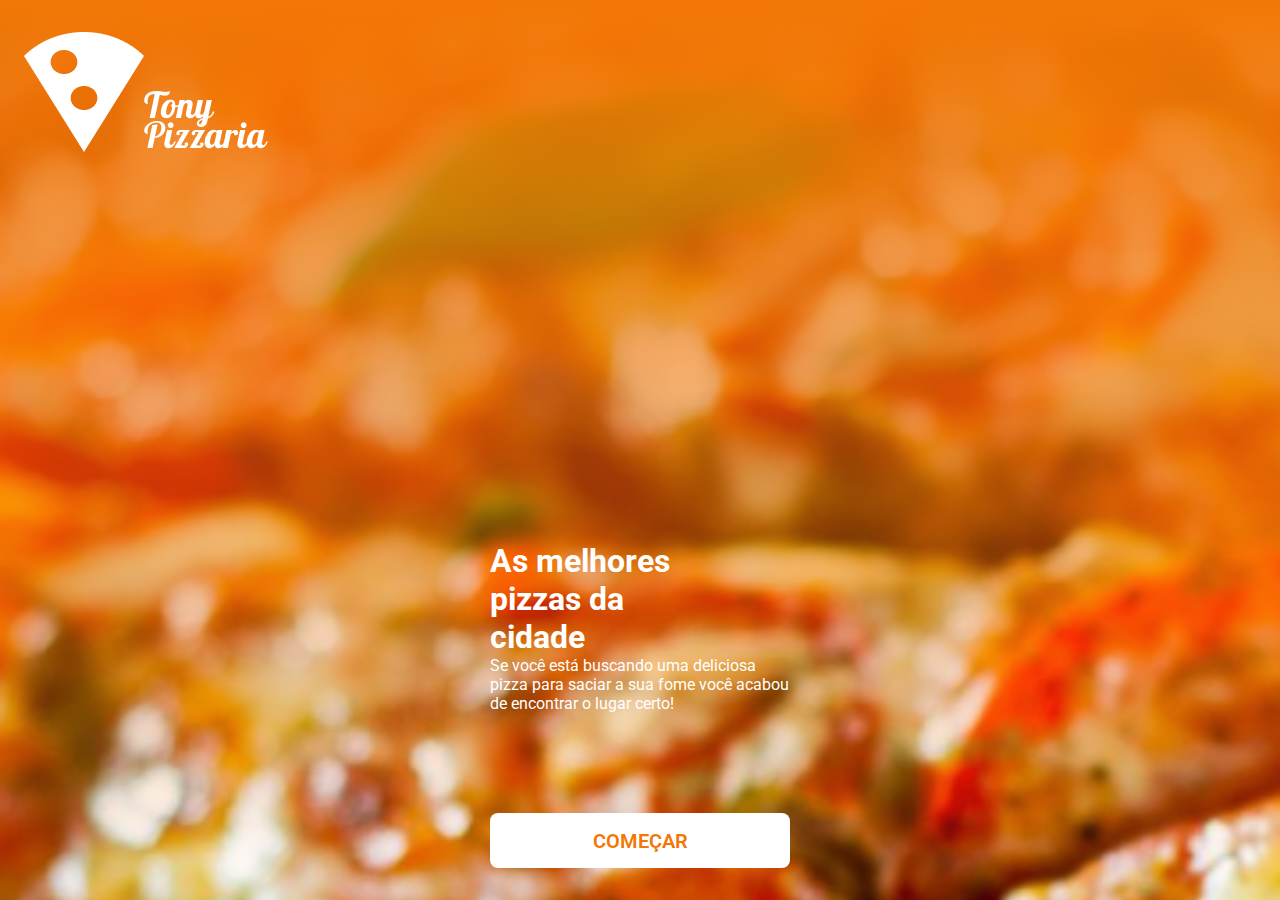
<file: index.html>
<!DOCTYPE html>
<html lang="pt-br">
<head>
    <meta charset="UTF-8">
    <meta name="viewport" content="width=device-width, initial-scale=1.0">
    <link rel="stylesheet" href="./css/reset.css">
    <link rel="stylesheet" href="./css/root.css">
    <link rel="stylesheet" href="./css/style.css">
    <link rel="stylesheet" href="./css/botao.css">
    <link rel="preconnect" href="https://fonts.googleapis.com">
    <link rel="preconnect" href="https://fonts.gstatic.com" crossorigin>
    <link href="https://fonts.googleapis.com/css2?family=Roboto:wght@100;300;400;700;900&display=swap" rel="stylesheet">
    <title>Tony Pizzaria</title>
</head>
<body>
    <header>
        <img src="./img/logo.webp" alt="logo">
    </header>
    <main>
        <div class="conteudo-container">
            <h1>As melhores pizzas da cidade</h1>
            <p>Se você está buscando uma deliciosa pizza para saciar a sua fome você acabou de encontrar o lugar certo!</p>
        </div>
        <a href="./pages/login.html" class="botao botao-branco ">COMEÇAR</a>
    </main>
</body>
</html>
</file>
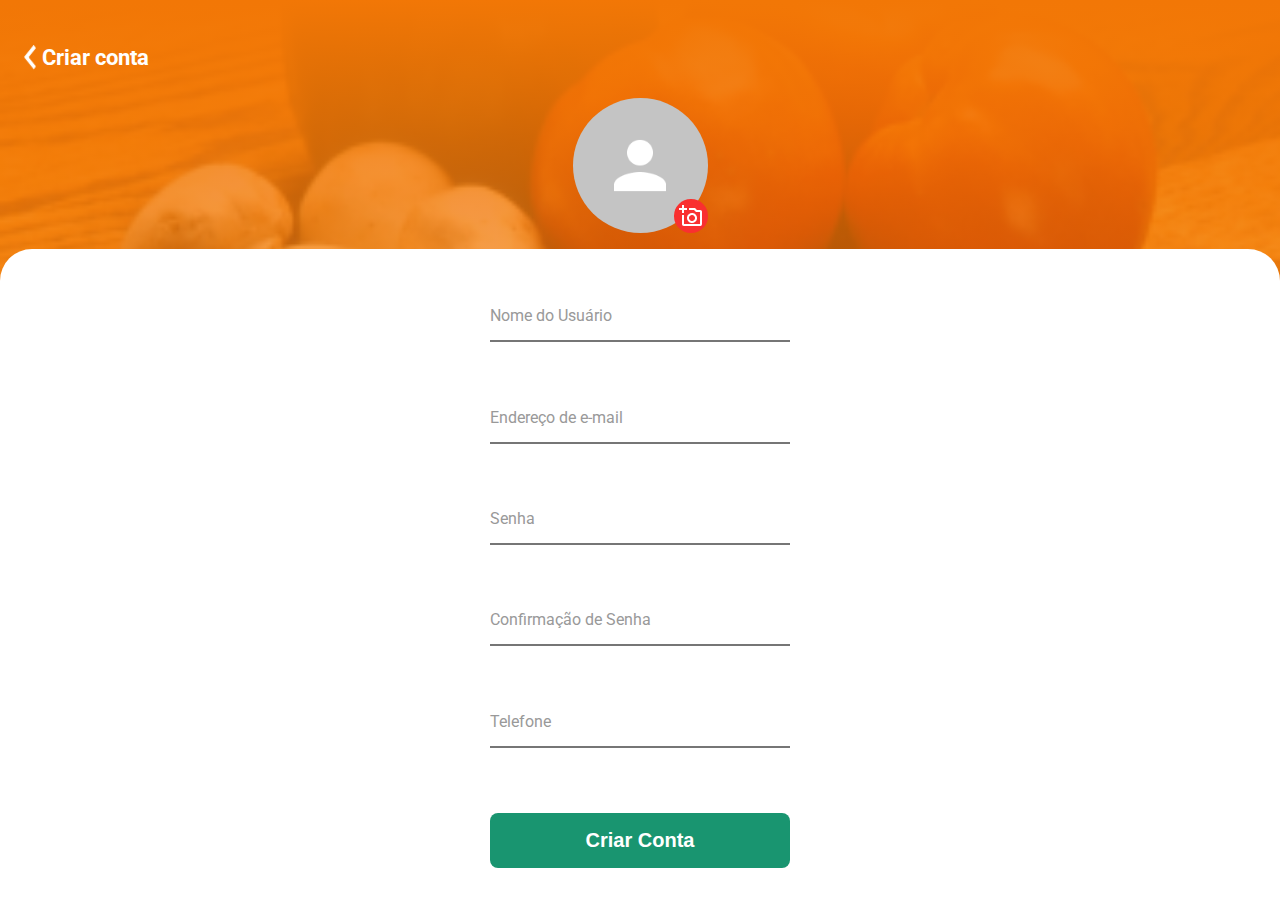
<file: pages/cadastro.html>
<!DOCTYPE html>
<html lang="pt-br">
<head>
    <meta charset="UTF-8">
    <meta name="viewport" content="width=device-width, initial-scale=1.0">
    <link rel="stylesheet" href="../css/cadastro.css">
    <link rel="stylesheet" href="../css/reset.css">
    <link rel="stylesheet" href="../css/root.css">
    <link rel="stylesheet" href="../css/botao.css">
    <link rel="preconnect" href="https://fonts.googleapis.com">
    <link rel="preconnect" href="https://fonts.gstatic.com" crossorigin>
    <link href="https://fonts.googleapis.com/css2?family=Roboto:wght@100;300;400;700;900&display=swap" rel="stylesheet">
    <title>Tony Pizzaria Cadastro</title>
</head>
<body>
    <header>
        <div class="voltar" id="voltar">
            <a href="../pages/login.html" >
                <img src="../img/voltar.webp" alt="voltar">
                <h1>Criar conta</h1>
            </a>  
        </div>
    </header>
    <main>
        <form>
            <!-- / ******************** FOTO DE PERFIL DO USUÁRIO ********************/ -->
            <div id="perfil">
                <img src="../img/person.webp" alt="person">
                <label for="foto-perfil" id="botao-foto"> <img src="../img/add-photo.webp" alt="add-photo"> </label>
                <input id="foto-perfil" type="file">
            </div>

            <!-- /******************** CADASTRO ********************/ -->
            <div>
                <label for="name">Nome do Usuário</label>
                <input type="text" id="nome">
            </div>
            <div>
                <label for="email">Endereço de e-mail</label>
                <input type="email" id="email">
            </div>
            <div>
                <label for="senha">Senha</label>
                <input type="password" id="senha">
            </div>
            <div>
                <label for="senha">Confirmação de Senha</label>
                <input type="password" id="confirmacao-senha">
            </div>
            <div>
                <label for="telefone">Telefone</label>
                <input type="tel" id="telefone">
            </div>

            <!-- /******************** BOTAO CRIAR CONTA ********************/ -->
            <button class="botao botao-verde" id="botao-criar-conta">Criar Conta</button>
        </form>  
    </main>
</body>
</html>
</file>
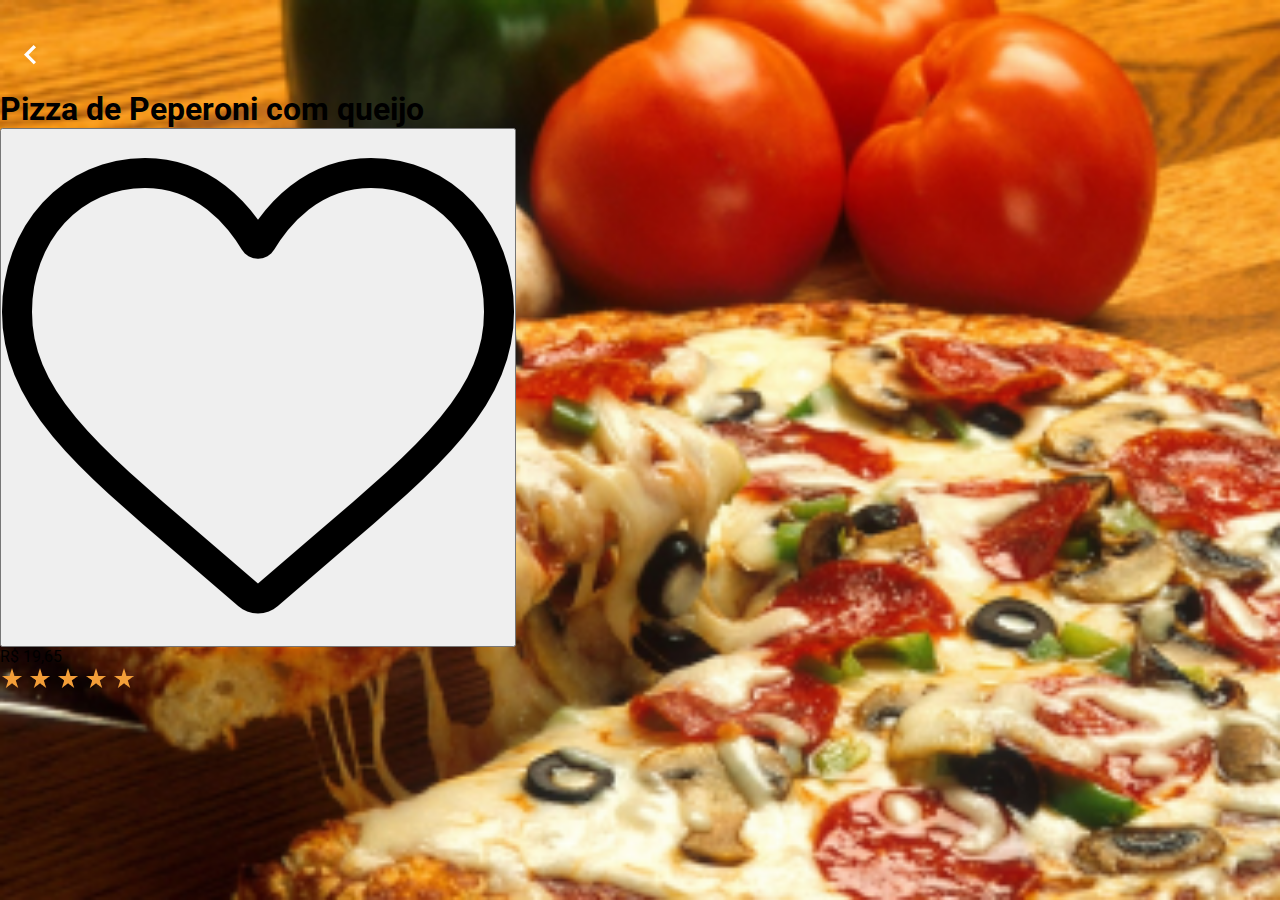
<file: pages/detalhe.html>
<!DOCTYPE html>
<html lang="pt-br">
<head>
    <meta charset="UTF-8">
    <meta name="viewport" content="width=device-width, initial-scale=1.0">
    <link rel="stylesheet" href="../css/detalhe.css">
    <link rel="stylesheet" href="../css/reset.css">
    <link rel="stylesheet" href="../css/root.css">
    <link rel="stylesheet" href="../css/botao.css">
    <link rel="preconnect" href="https://fonts.googleapis.com">
    <link rel="preconnect" href="https://fonts.gstatic.com" crossorigin>
    <link href="https://fonts.googleapis.com/css2?family=Roboto:wght@100;300;400;700;900&display=swap" rel="stylesheet">
    <title>Tonny Pizzaria</title>
</head>
<body>
    <header>  
        <div class="voltar">
            <a href="../pages/detalhe.html">
                <img src="../img/voltar.webp" alt="voltar">
            </a>
        </div>
    </header>
    <main>
        <section class="detalhe-pizza">
            <div class="informacoes">
                <h1 class="nome">Pizza de Peperoni com queijo</h1>
                <button id="dar-like">
                    <img src="../img/detalhe/darLike.webp" alt="dar-like">
                </button>
            </div>
            <div class="preco" id="preco">R$ 19,65</div>
            <p class="descricao-pizza" id="descricao">
            </p>
            <div class="avaliacao" id="avaliacao">
                <img src="../img/detalhe/estrela.webp" alt="estrela">
                <img src="../img/detalhe/estrela.webp" alt="estrela">
                <img src="../img/detalhe/estrela.webp" alt="estrela">
                <img src="../img/detalhe/estrela.webp" alt="estrela">
                <img src="../img/detalhe/estrela.webp" alt="estrela">
            </div>
        </section>
    </main>
</body>
</html>
</file>
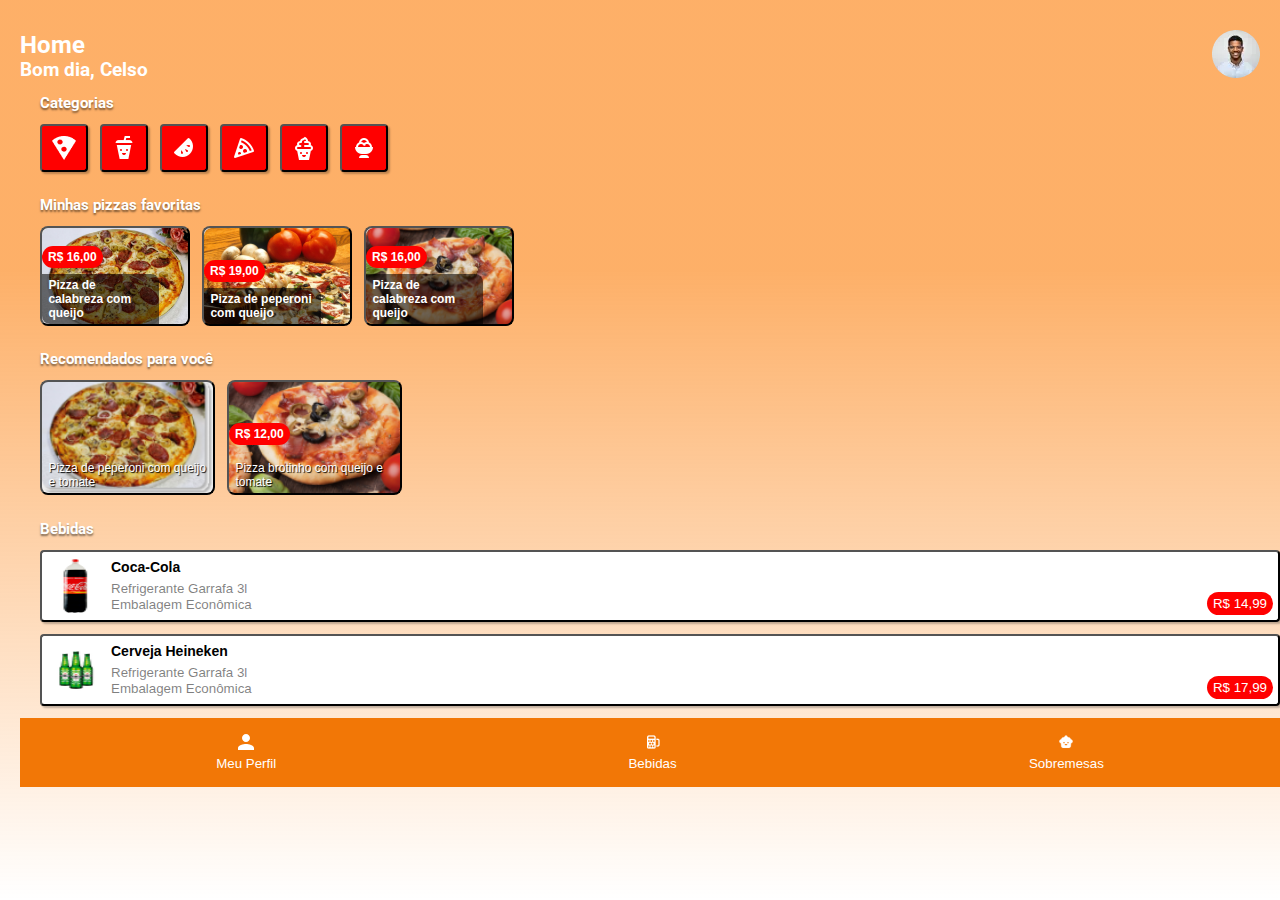
<file: pages/home.html>
<!DOCTYPE html>
<html lang="pt-br">
<head>
    <meta charset="UTF-8">
    <meta name="viewport" content="width=device-width, initial-scale=1.0">
    <link rel="stylesheet" href="../css/home.css">
    <link rel="stylesheet" href="../css/reset.css">
    <link rel="stylesheet" href="../css/root.css">
    <link rel="stylesheet" href="../css/botao.css">
    <link rel="preconnect" href="https://fonts.googleapis.com">
    <link rel="preconnect" href="https://fonts.gstatic.com" crossorigin>
    <link href="https://fonts.googleapis.com/css2?family=Roboto:wght@100;300;400;700;900&display=swap" rel="stylesheet">
    <title>Tony Pizzaria Home</title>
</head>
<body>
    <header>
        <div class="cabecalho">
            <h2>Home</h2>
            <h3>Bom dia, Celso</h3>
        </div>
        <a href="../pages/perfil.html"><img src="../img/home/foto-home.webp" alt="foto-home"></a>
       </header>
    <main>
        <section class="categorias">
            <h3>Categorias</h3>
            <ul class="foods">
                <li>
                    <button class="categoria">
                        <img src="../img/home/logo-pizza.webp" alt="logo-pizza">
                    </button>
                </li>
                <li>
                    <button class="categoria">
                        <img src="../img/home/logo-bebida.webp" alt="logo-bebida">
                    </button>
                </li>
                <li>
                    <button class="categoria">
                        <img src="../img/home/logo-melancia.webp" alt="logo-fruta">
                    </button>
                </li>
                <li>
                    <button class="categoria">
                        <img src="../img/home/logo-pedaco-pizza.webp" alt="logo-pedaco-pizza">
                    </button>
                </li>
                <li>
                    <button class="categoria">
                        <img src="../img/home/logo-sobremesa.webp" alt="logo-sobremesa">
                    </button>
                </li>
                <li>
                    <button class="categoria">
                        <img src="../img/home/logo-sorvete.webp" alt="logo-sorvete">
                    </button>
                </li>
               
            </ul>
        </section>

        <section class="pizzas">
            <h3>Minhas pizzas favoritas</h3>
            <div class="pizzas-fav">
                <button class="pizza" id="pizza1">
                    <a href="">
                        <span class="preco">R$ 16,00</span>
                        <p class="nome">Pizza de calabreza com queijo</p>
                    </a>
                </button>
                <button class="pizza" id="pizza2">
                    <a href="">
                        <span class="preco">R$ 19,00</span>
                        <p class="nome">Pizza de peperoni com queijo</p>
                    </a>
                </button>
                <button class="pizza" id="pizza3">
                    <a href="">
                        <span class="preco">R$ 16,00</span>
                        <p class="nome">Pizza de calabreza com queijo</p>
                    </a>
                </button>    
            </div>
        </section>
        <section class="recomendacao">
            <h3>Recomendados para você</h3>
            <div class="pizzas-recomend">
                <button class="pizza" id="pizza4">
                    <a href="./pizza-info.html">
                        <p class="nome">Pizza de peperoni com queijo e tomate</p>
                    </a>
                </button>
                <button class="pizza" id="pizza5">
                    <a href="">
                        <span class="preco">R$ 12,00</span>
                        <p class="nome">Pizza brotinho com queijo e tomate</p>
                    </a>
                </button> 
            </div>
        </section>
        
        <section class="drinks">
            <h3>Bebidas</h3>
            <div class="container-drinks">
                <button class="bebida">
                    <a href="">
                        <div class="bebidas">
                            <img src="../img/home/coca.webp" id="coca">
                            <div class="bebidas-info">
                                <span class="nome-bebidas">Coca-Cola</span>
                                <ul class="desc-bebidas">
                                    <li>Refrigerante Garrafa 3l</li>
                                    <li>Embalagem Econômica</li>
                                </ul>
                            </div>
                        </div>
                        <span class="preco">R$ 14,99</span>
                    </a>
                </button>
                <button class="bebida">
                    <a href="">
                        <div class="bebidas">
                            <img src="../img/home/heineken.webp" id="coca">
                            <div class="bebidas-info">
                                <span class="nome-bebidas">Cerveja Heineken</span>
                                <ul class="desc-bebidas">
                                    <li>Refrigerante Garrafa 3l</li>
                                    <li>Embalagem Econômica</li>
                                </ul>
                            </div>
                        </div>
                        <span class="preco">R$ 17,99</span>
                    </a>
                </button>
        </section>
    </main>

    <footer>
        <button class="profile">
            <a href="">
                <img src="../img/home/Vector.svg">
                <span>Meu Perfil</span>
            </a>
        </button>
        <button class="drinks">
            <a href="">
                <img src="../img/home/logo-cerveja.webp" alt="">
                <span>Bebidas</span>
            </a>
        </button>
        <button class="desert">
            <a href="">
                <img src="../img/home/Kawaii Cupcake.svg" alt="">
                <span>Sobremesas</span>
            </a>
        </button>
    </footer>
</body>

<!-- <body>
   <header>
    <div class="cabecalho">
        <h2>Home</h2>
        <h3>Bom dia, Celso</h3>
    </div>
    <a href="../pages/perfil.html"><img src="../img/home/foto-home.webp" alt="foto-home"></a>
   </header>

   <main>
        <div class="barraPesquisa">
            <input type="text" id="pesquisa" placeholder="Buscar algo para matar a minha fome">
        </div> 
        <div class="menuCategorias">

            <h4>Categorias</h4>

            <div class="card-categorias">
                <button class="categorias">
                    <img src="../img/home/logo-pizza.webp" alt="logo-pizza">
                </button>
                <button class="categorias">
                    <img src="../img/home/logo-bebida.webp" alt="logo-beebida">
                </button>
                <button class="categorias">
                    <img src="../img/home/logo-melancia.webp" alt="logo-fruta">
                </button>
                <button class="categorias">
                    <img src="../img/home/logo-pedaco-pizza.webp" alt="logo-pedaco-pizza">
                </button>
                <button class="categorias">
                    <img src="../img/home/logo-sorvete.webp" alt="logo-sorvete">
                </button>
                <button class="categorias">
                    <img src="../img/home/logo-sobremesa.webp" alt="logo-sobremesa">
                </button>
            </div>
        </div>
        
        <h4>Minhas pizzas favoritas</h4>
        <div class="favoritas">
                
                <div class="card-calabresa">
                    <a href="">
                        <img src="../img/home/pizza-calabresa.webp" alt="calabresa">
                    </a>
                    <span class="preco">R$ 16,00</span>
                    <span class="descricao"><a href=""> Pizza de calabresa com queijo</a></span>
                </div>

                <div class="card-peperoni">
                    <a href="">
                        <img src="../img/home/pizza-peperoni.webp" alt="peperoni">
                    </a>
                    <span class="preco">R$ 19,00</span>
                    <span class="descricao"><a href="">Pizza de peperoni com queijo</a></span>
                </div>  
        </div>
        <h4>Recomendados para você</h4>
        
        <h4>Bebidas</h4>
        <div class="bebidas">

        </div>
        
    </main>
</body> -->
</html>
</file>
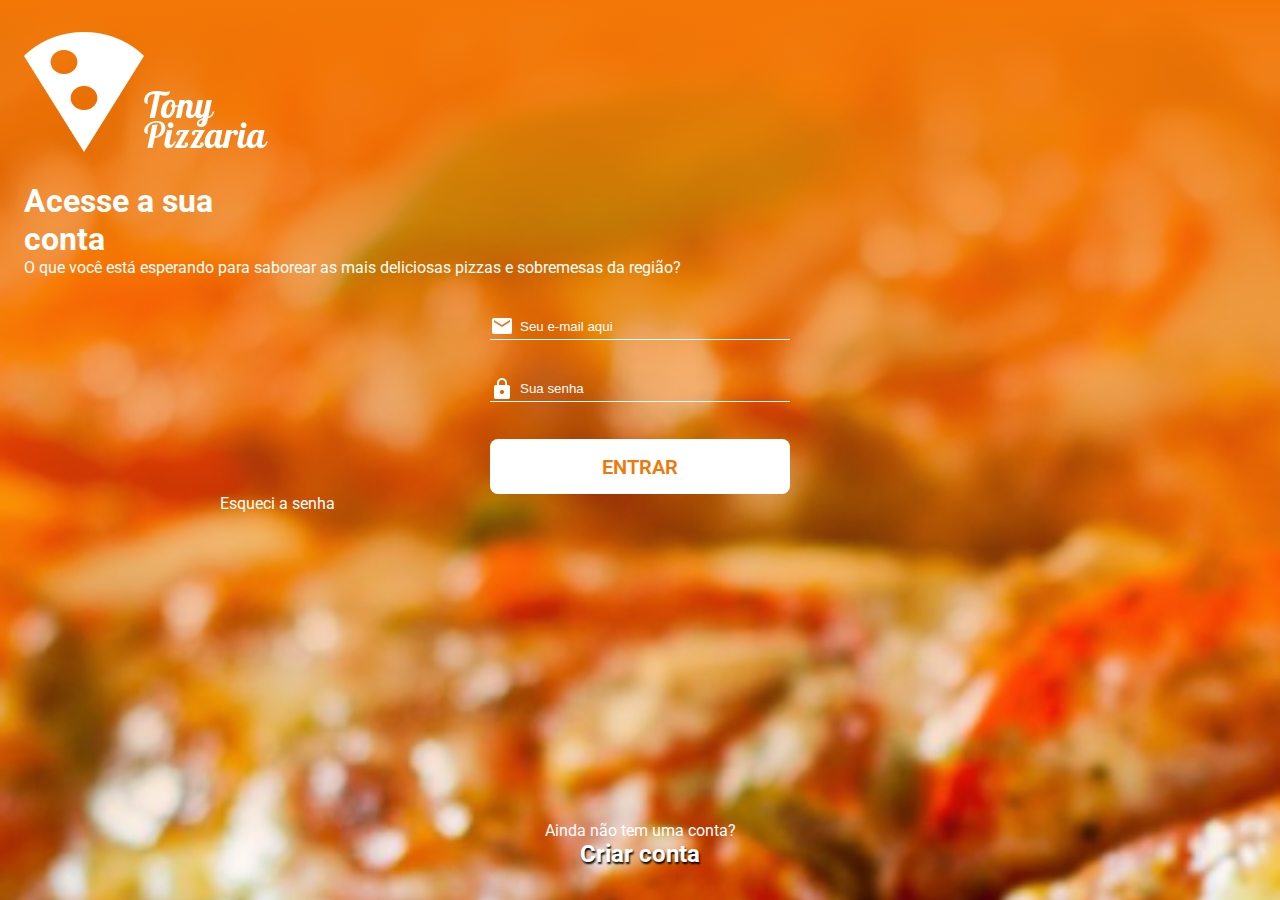
<file: pages/login.html>
<!DOCTYPE html>
<html lang="pt-br">
<head>
    <meta charset="UTF-8">
    <meta name="viewport" content="width=device-width, initial-scale=1.0">
    <link rel="stylesheet" href="../css/login.css">
    <link rel="stylesheet" href="../css/reset.css">
    <link rel="stylesheet" href="../css/root.css">
    <link rel="stylesheet" href="../css/botao.css">
    <link rel="preconnect" href="https://fonts.googleapis.com">
    <link rel="preconnect" href="https://fonts.gstatic.com" crossorigin>
    <link href="https://fonts.googleapis.com/css2?family=Roboto:wght@100;300;400;700;900&display=swap" rel="stylesheet">
    <title>Tony Pizzaria</title>
</head>
<body>
    <header>
        <img src="../img/logo.webp" alt="logo">
    </header>
    <main>
        <div class="conteudo-container">
            <h1>Acesse a sua conta</h1>
            <p>O que você está esperando para saborear as mais deliciosas pizzas e sobremesas da região?</p> 
        </div>
        <div class="logar-container">
            <div class="email">
                <input id="email" placeholder="Seu e-mail aqui">
            </div>
            <div class="lock">
                <input id="lock" placeholder="Sua senha" alt="lock">    
            </div>
        </div>
        <div class="botao-entrar">
            <a href="../pages/home.html" class="botao botao-branco ">ENTRAR</a>
        </div>
        <div class="esqueci-senha">
            <p>Esqueci a senha</p>
        </div>
    </main>
    <footer>
        <div class="criar-conta-container">
            <p>Ainda não tem uma conta?</p>
            <h2><a href="./cadastro.html">Criar conta</a></h2>
        </div>
    </footer>
</body>
</html>
</file>
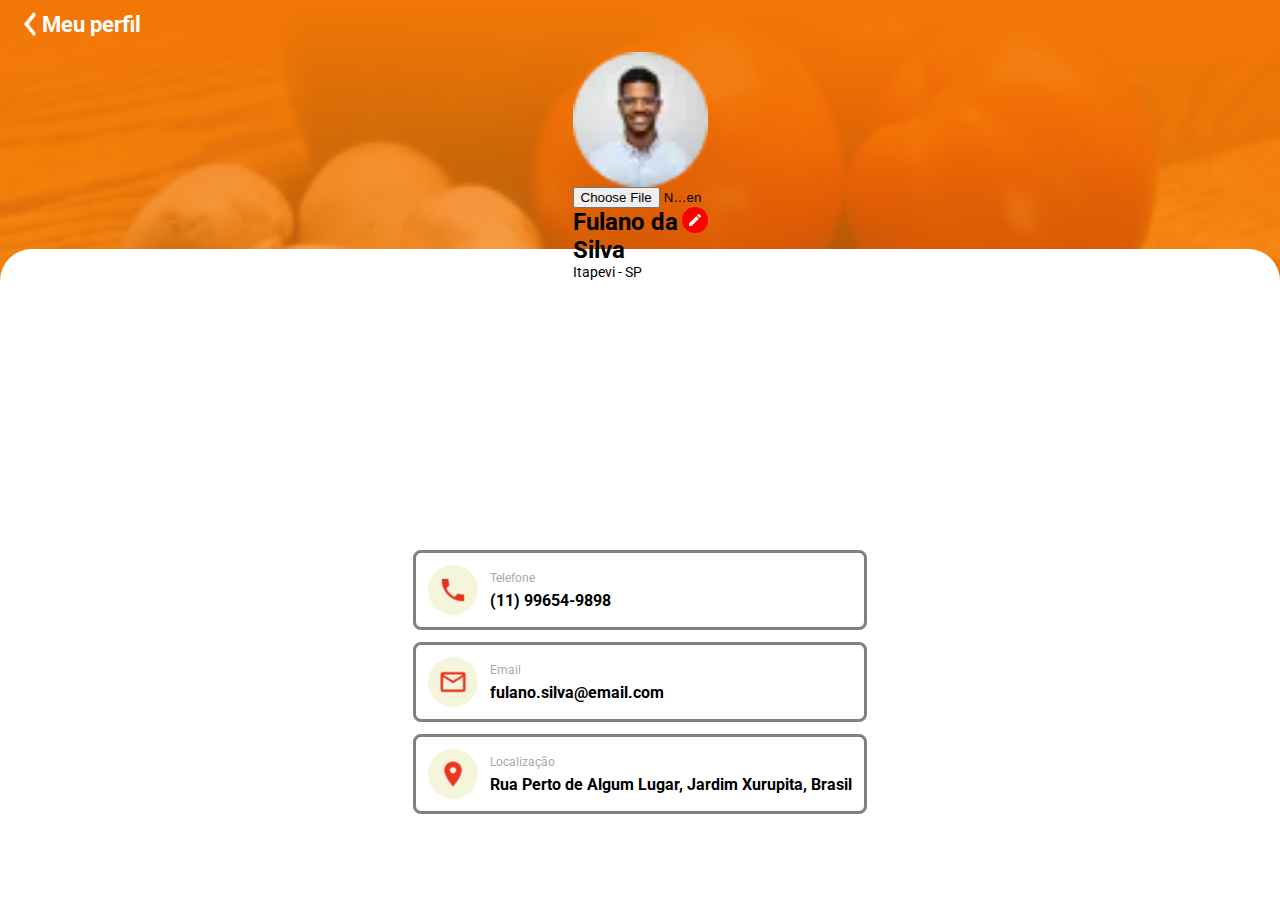
<file: pages/perfil.html>
<!DOCTYPE html>
<html lang="pt-br">
<head>
    <meta charset="UTF-8">
    <meta name="viewport" content="width=device-width, initial-scale=1.0">
    <link rel="stylesheet" href="../css/perfil.css">
    <link rel="stylesheet" href="../css/reset.css">
    <link rel="stylesheet" href="../css/root.css">
    <link rel="stylesheet" href="../css/botao.css">
    <link rel="preconnect" href="https://fonts.googleapis.com">
    <link rel="preconnect" href="https://fonts.gstatic.com" crossorigin>
    <link href="https://fonts.googleapis.com/css2?family=Roboto:wght@100;300;400;700;900&display=swap" rel="stylesheet">
    <title>Tonny Pizzaria perfil</title>
</head>
<body>
    <header>
        <div class="voltar" id="voltar">
            <a href="../pages/home.html" >
                <img src="../img/voltar.webp" alt="voltar">
                <h1>Meu perfil</h1>
            </a>  
        </div>
    </header>
    <main>
        <form>
            <div id="perfil">
                <img src="../img/home/foto-home.webp" alt="person">
                <label for="foto-perfil" id="botao-foto"> <img src="../img/logo-editar.webp" alt="editar-photo"> </label>
                <input id="foto-perfil" type="file">
                <div>
                    <h2>Fulano da Silva</h2>
                    <span class="cidade" id="cidade">Itapevi - SP</span>
                </div>
            </div>
            <div class="informacoes">
                <div class="info-container">
                    <div class="icon">
                        <img src="../img/logo-telefone.webp" alt="telefone">
                    </div>
                    <div class="info">
                        <span> Telefone </span>
                        <h4 id="telefone"> (11) 99654-9898 </h4>
                    </div>
                </div>
                <div class="info-container">
                    <div class="icon">
                        <img src="../img/logo-email.webp" alt="email">
                    </div>
                    <div class="info">
                        <span> Email </span>
                        <h4 id="email"> fulano.silva@email.com </h4>
                    </div>
                </div>
                <div class="info-container">
                    <div class="icon">
                        <img src="../img/logo-localizacao.webp" alt="localizacao">
                    </div>
                    <div class="info">
                        <span> Localização </span>
                        <h4 id="localizacao"> 
                            Rua Perto de Algum Lugar,
                            Jardim Xurupita, Brasil 
                        </h4>
                    </div>
                </div>
            </div>                                                                                 
        </form>
    </main>
</body>
</html>
</file>
<file: css/root.css>
:root{
    --cor-principal: #F27706;
    --cor-botao-vermelho: #F93030;
    --cor-botao-verde: #199570;
    --cor-texto-verde: #23CB98;
    /* cinza para todas as info. do comentário e na tela de perfil na cidade */
    --cinza: #AEA6A6;
    /* cinza comentario */
    --cinza-texto: #999999;
    /* cinza do bloco do comentário */
    --cinza-bloco: #F5F5F5;
    --cinza-usuario: #C4C4C4;
}
</file>
<file: css/style.css>
body{
    height: 100vh;
    background-image: url(../img/background.webp);
    background-repeat: no-repeat;
    background-size: cover;
    display: flex;
    flex-direction: column;
    padding: 32px 24px;
    font-family: 'Roboto', sans-serif;
}

/* .overlay{
    background: linear-gradient(360deg, rgba(252,255,255,1) 0%, rgba(242,119,6,1) 100%);
    width: 100vw;
    height: 100vh;
} */

body::after{
    position: absolute;
    content: "";
    display: block;
    background: linear-gradient(360deg, #fff0 0%, var(--cor-principal) 100%);
    inset: 0;
    z-index: -1;
}

header{
    height: 150px;
}

main{
    flex-grow: 1;
    display: flex;
    flex-direction: column;
    justify-content: flex-end;
    gap: 100px;
    align-items: center;
}

.conteudo-container{
    color: #fff;
}

.conteudo-container h1{
    width: 230px;
}

.conteudo-container p{
    width: 300px;
}
</file>
<file: css/botao.css>
.botao{
    width: 300px;
    height: 55px;
    background-color: #fff;
    border: 0;
    border-radius: 8px;
    color: var(--cor-principal);
    font-size: 20px;
    font-weight: 600;
    display: flex;
    align-items: center;
    justify-content: center;
}

.botao-branco{
    background-color: #fff;
}

.botao-verde{
    background-color: #199570;
}

.botao-vermelho{
    background-color: #F93030;
}
</file>
<file: css/cadastro.css>
body{
    height: 100vh;
    font-family: 'Roboto', sans-serif;
    background-image: url(../img/pizza-cadastro.webp);
    background-repeat: no-repeat;
    background-size: cover;
    height: 40vh;
    display: grid;
    grid-template-rows: 10vh 1fr;
    height: 100vh;
}

header{
    padding: 5vh 1.5rem 0 1.5rem;
    display: grid;
    grid-template-rows: auto 1fr;
    align-items: start;
    z-index: 1;
}

header::after{
    position: absolute;
    content: "";
    display: block;
    background: linear-gradient(360deg, #fff0 0%, var(--cor-principal) 100%);
    inset: 0;
    z-index: -1;
}

#voltar{
    display: flex;
    gap: 1.5rem;
    color: #fff;
    font-weight: 700;
    padding-bottom: 0.75rem;
    width: fit-content;
}

#voltar a{
    display: flex;
    width: fit-content;
    gap: 6px;
    font-size: 0.68rem;
}

#voltar a img{
    width: 12px;
}

main{
    position: relative;
    z-index: 1;
    display: flex;
    justify-content: center;
    padding: 0.5rem 1.5rem 2rem 1.5rem;
    border-radius: 2rem 2rem 0 0;
    background-color: #fff;
    margin-top: calc(15vh + 1.5rem);
}

main form{
    display: flex;
    flex-direction: column;
    align-items: center;
    justify-content: space-between;
}

main form div{
    display: flex;
    flex-direction: column;
    width: 100%;
}

main input{
    border-top-style: none;
    border-left-style: none;
    border-right-style: none;
    background: transparent;
    outline: none;
    width: 100%;
}

main div label{
    color: #999999;
}

#perfil{
    width: 15vh;
    height: 15vh;
    padding: 12px;
    position: relative;
    background-color: var(--cinza-usuario);
    display: flex;
    align-items: center;
    justify-content: center;
    border-radius: 50%;
    background-size: cover;
    background-position: center;
    background-repeat: no-repeat;
    transform: translateY(calc(-100% - 1.5rem));
    margin-bottom: calc(-15vh - 1rem);
}

#perfil img{
    width: 70%;
    height: 70%;
}

#perfil label{
    position: absolute;
    background-color: #F93030;
    display: flex;
    align-items: center;
    justify-content: center;
    border-radius: 50%;
    padding: 0.3rem;
    bottom: 0;
    right: 0;
    cursor: pointer;
}

#perfil label img{
    width: 1.5rem;
    height: 1.5rem;
}

#perfil input{
    display: none;
}

#botao-criar-conta {
    color: #fff;
}
</file>
<file: css/detalhe.css>
body{
    height: 100vh;
    font-family: 'Roboto', sans-serif;
    background-image: url(../img/pizza-cadastro.webp);
    background-repeat: no-repeat;
    background-size: cover;
    height: 40vh;
    display: grid;
    grid-template-rows: 10vh 1fr;
    height: 100vh;
}

header{
    padding: 5vh 1.5rem 0 1.5rem;
    display: grid;
    grid-template-rows: auto 1fr;
    align-items: start;
    z-index: 1;
}

#voltar{
    display: flex;
    gap: 1.5rem;
    color: #fff;
    font-weight: 700;
    padding-bottom: 0.75rem;
    width: fit-content;
}
</file>
<file: css/home.css>
body{
    height: 100vh;
    display: flex;
    flex-direction: column;
    gap: 12px;
    font-family: 'Roboto', sans-serif;
    background: linear-gradient(180deg, rgba(252,121,0,0.5902777777777778) 30%, rgba(252,121,0,0) 100%);
    padding-top: 30px;
    padding-left: 20px;
    padding-right: 20px;
}

body::after{
    content: "";
    display: block;
    position: absolute;
    width: 100vw;
    height: 100vh;
    inset: 0;
    z-index: -1;
}

header{
    display: flex;
    align-items: center;
    justify-content: space-between;
}
.cabecalho{
    color: #fff;
}

.cabecalho h1, p{
    padding-right: 1rem;
    color: #fff;
}

.barraPesquisa{
    height: 3.2rem;
    width: 90%;
    border-radius: 8px;
    display: flex;
    align-items: center;
    flex-direction: column;
    background-color: #fff;
}

.barraPesquisa input{
    border: 0 solid transparent;
    background: transparent;
    height: 100%;
    width: 100%;
    outline: none;
    
}

input::placeholder{
    font-size: 12.4px;
    padding-left: 10px;
}

#pesquisa{
    background-image: url(../img/home/logo-lupa.webp);
    background-repeat: no-repeat;
    background-position: calc(290px - 30px);
    background-size: 24px;

}

/* Carrosel de categorias */
/* 
.categorias h4{
    color: #fff;
    box-shadow: 2px 4px 6px;
}

.preco{
    width:  60px;
    height: 18px;
    background-color: var();
    position: absolute;
    top:14.5rem;
    left: 1.5rem;
    font-size: 10px;
    padding: 4px 4px;
    border-radius: 8px;
    color: var(--);
   
}

.descricao{
    width: 80px;
    background-color: rgba(0, 0, 0, 0.507);
    top: 16rem;
    position: absolute;
    font-size: 12px;
    padding: 4px 4px;
    left: 1.5rem;
    border-radius: 2px 6px 8px;
    color: var(--);
}

.menuCategorias{
    display: grid;
    grid-template-columns: 2fr;
}

main .categorias{
    width: 3rem;
    height: 3rem;
    background-color: var(--cor-botao-vermelho);
    display: flex;
    align-items: center;
    justify-content: center;
    border-radius: 0.25rem;
    box-shadow: 2px 2px 2px rgba(0, 0, 0, 0.25);
    transition: 0.8s;
}

.menuCategorias{
    display: flex;
    flex-direction: column;
    gap: 0.75rem;
}
*/

main{
    display: flex;
    flex-direction: column;
    gap: 1.2rem;
    padding: 0 0 0 1.25rem;
}

.categorias{
    display: flex;
    flex-direction: column;
    gap: 0.75rem;
}

.categorias h3{
    color: #fff;
}

.pizzas h3{
    color: #fff;
}

.recomendacao h3{
    color: #fff;
}

.drinks h3{
    color: #fff;
}


.foods{
    width: calc(100vw - 2.5rem);
    overflow-x: scroll;
    padding-bottom: 5px;
}

main h3{
    font-weight: 700;
    font-size: 0.9375rem;
    text-shadow: 0rem 0.125rem 0.125rem rgba(0, 0, 0, 0.50);
}

main ul{
    display: flex;
    gap: 12px;
}

main .categoria, .categoria {
    width: 3rem;
    height: 3rem;
    background-color: red;
    display: flex;
    align-items: center;
    justify-content: center;
    border-radius: 0.25rem;
    box-shadow: 0.125rem 0.125rem 0.125rem rgba(0, 0, 0, 0.25);
    transition: 0.8s;
}

.pizzas{
    display: flex;
    flex-direction: column;
    gap: 0.75rem;
}

.pizzas-fav{
    display: flex;
    flex-wrap: nowrap;
    gap: 0.75rem;
    width: calc(100vw - 1.25rem);
    overflow-x: scroll;
    padding-bottom: 5px;
    padding-right: 1.125rem;
}

.pizzas-fav a{
    width: 100%;
    height: 100%;
    display: flex;
    flex-direction: column;
    justify-content: end;
    text-align: start;
    gap: 0.375rem;
    font-weight: 700;
    font-size: 0.75rem;
    color: var(--branco);
}

.pizzas-fav .pizza{
    flex-shrink: 0;
    height: 6.25rem;
    width: 9.375rem;
    border-radius: 8px;
}

#pizza1{
    background-image: url(../img/home/pizza-calabresa.webp);
}

#pizza2{
    background-image: url(../img/home/pizza-peperoni.webp);
}

#pizza3{
    background-image: url(../img/home/pizza-broto.webp);
    background-repeat: no-repeat;
    background-size: cover;
}

.preco{
    background-color: red;
    border-radius: 1rem;
    width: fit-content;
    height: fit-content;
    padding: 0.25rem 0.375rem;
    t: 0.4rem;
    color: white;
}

.pizzas-fav .nome{
    width: 80%;
    padding: 0.25rem 0.4rem;
    background-color: rgba(0, 0, 0, 0.55);
    font-size: 0.75rem;
    color: white;
    border-radius: 0 8px 0 8px;
}

.recomendacao{
    display: flex;
    flex-direction: column;
    gap: 0.75rem;
}

.pizzas-recomend{
    display: flex;
    flex-wrap: nowrap;
    gap: 0.75rem;
    width: calc(100vw - 1.25rem);
    overflow-x: scroll;
    padding-bottom: 5px;
    padding-right: 1.125rem;
}


.pizzas-recomend .pizza{
    flex-shrink: 0;
    height: 7.1875rem;
    width: 10.9375rem;
    border-radius: 8px;
}

.pizzas-recomend a{
    width: 100%;
    height: 100%;
    display: flex;
    flex-direction: column;
    justify-content: end;
    text-align: start;
    gap: 0rem;
    font-weight: 700;
    font-size: 0.75rem;
    color: var(--branco);
}


.pizzas-recomend .nome{
    color: white;
    font-weight: 400;
    text-shadow: 0.0625rem 0.0625rem 0.0625rem #000;
    background-color: transparent;
    width: 100%;
    padding: 1rem 0.4rem 1.2rem 0.4rem;
    height: 3rem;
}

#pizza4{
    background-image: url(../img/home/pizza-peperoni-recomendada.webp);
    background-size: cover;
    background-position: center;
}

#pizza5{
    background-image: url(../img/home/pizza-broto.webp);
    background-size: cover;
    background-position: center;
}

.drinks{
    display: grid;
    flex-direction: column;
    gap: 0.75rem;
}

.container-drinks{
    display: grid;
    flex-direction: column;
    gap: 0.75rem;
}

main .bebida{
    display: flex;
    align-items: center;
    justify-content: center;
    border-radius: 0.25rem;
    box-shadow: 0.125rem 0.125rem 0.125rem rgba(0, 0, 0, 0.25);
    transition: 0.8s;
    width: calc(100vw - 2.5rem);
    background-color: white;
}

#coca{
    height: 3.625rem;
    width: 3.625rem;
}

.bebida a{
    display: grid;
    grid-auto-flow: column;
    justify-content: space-between;
    align-items: end;
    width: 100%;    
    padding: 5px 5px;
}

.bebidas{
    display: flex;
    align-items: center;
    gap: 0.375rem;
}

.bebidas-info{
    display: flex;
    flex-direction: column;
    text-align: left;
    gap: 0.375rem;
}

.nome-bebidas{
    font-weight: 700;
    font-size: 0.875rem;
}

.desc-bebidas{
    display: flex;
    flex-direction: column;
    text-align: start;
    color: rgba(0, 0, 0, 0.50);
    gap: 0.1rem;
}

footer{
    width: 100vw;
    background-color: var( --cor-principal);
    display: flex;
    padding: 1rem 1.25rem;
    align-items: center;
    justify-content: space-around;
    position: sticky;
    bottom: 0;
    left: 0;
    right: 0;
}

footer a{
    display: flex;
    flex-direction: column;
    align-items: center;
    justify-content: center;
    gap: 0.375rem;
    color: white;
}
footer button{
    background: transparent;
    border: none;
}
</file>
<file: css/login.css>
body{
    height: 100vh;
    background-image: url(../img/background.webp);
    background-repeat: no-repeat;
    background-size: cover;
    display: flex;
    flex-direction: column;
    padding: 32px 24px;
    font-family: 'Roboto', sans-serif;
}

body::after{
    position: absolute;
    content: "";
    display: block;
    background: linear-gradient(360deg, #fff0 0%, var(--cor-principal) 100%);
    inset: 0;
    z-index: -1;
}

header{
    height: 150px;
}

main{
    flex-grow: 1;
    gap: 100px;
}

.conteudo-container{
    color: #fff;
}

.conteudo-container h1{
    width: 230px;
}

/* frase embaixo do botao */
p{
    color: #fff;
}

input::placeholder{
    color: #fff;
}

input {
    border: none;
    background: transparent;
    width: 300px;
    height: 26px;
    outline: none;
    border-bottom: solid 1px white;
    padding-left: 30px;
}

#email{
    background-image: url(../img/email.png);
    background-repeat: no-repeat;
    background-position: left;
}

#lock{
    background-image: url(../img/lock.webp);
    background-repeat: no-repeat;
    background-position: left;
}

.logar-container{
    display: flex;
    flex-direction: column;
    align-items: center;
    justify-content: space-evenly;
    height: 18vh;
}

.logar-container img{
    width: 3.2vh;
    height: 3.2vh;
}

.botao-entrar{
    display: flex;
    justify-content: center;
}

.esqueci-senha {
    padding-left: 196px;
}

.criar-conta-container{
    text-align: center;
}

.criar-conta-container h2{
    color: white;
    text-shadow: 1px 2px 2px black;
}
</file>
<file: css/perfil.css>
body{
    height: 100vh;
    font-family: 'Roboto', sans-serif;
    background-image: url(../img/pizza-cadastro.webp);
    background-repeat: no-repeat;
    background-size: cover;
    height: 40vh;
    display: grid;
    grid-template-rows: 10vh 1fr;
    height: 100vh;
}

header{
    padding: 5vh 1.5rem 0 1.5rem;
    display: grid;
    grid-template-rows: auto 1fr;
    align-items: center;
    z-index: 1;
    padding-top: 12px;
    margin-bottom: 24px;
}

header::after{
    position: absolute;
    content: "";
    display: block;
    background: linear-gradient(360deg, #fff0 0%, var(--cor-principal) 100%);
    inset: 0;
    z-index: -1;
}

#voltar{
    display: flex;
    gap: 1.5rem;
    color: #fff;
    font-weight: 700;
    font-size: 1.2rem;
    padding-bottom: 0.75rem;
    width: fit-content;
}

#voltar a{
    display: flex;
    width: fit-content;
    gap: 6px;
    font-size: 0.68rem;
}

#voltar a img{
    width: 12px;
}

main{
    position: relative;
    z-index: 1;
    display: flex;
    justify-content: center;
    padding: 0.5rem 1.5rem 2rem 1.5rem;
    border-radius: 2rem 2rem 0 0;
    background-color: #fff;
    margin-top: calc(15vh + 1.5rem);
}

main form{
    display: flex;
    flex-direction: column;
    align-items: center;
    justify-content: space-between;
}

main form div{
    display: flex;
    flex-direction: column;
    width: 100%;
}

main input{
    border-top-style: none;
    border-left-style: none;
    border-right-style: none;
    background: transparent;
    outline: none;
    width: 100%;
}

#perfil{
    width: 15vh;
    height: 15vh;
    position: relative;
    display: flex;
    align-items: center;
    justify-content: center;
    border-radius: 50%;
    background-size: cover;
    background-repeat: no-repeat;
    transform: translateY(calc(-100% - 1.5rem));
;}

#perfil img{
    width: 100%;
    height: 100%;
}

#perfil label{
    position: absolute;
    background-color: red;
    display: flex;
    align-items: center;
    justify-content: center;
    border-radius: 50%;
    padding: 0.3rem;
    bottom: 0;
    right: 0;
    cursor: pointer;
}

main address{
    display: flex;
    flex-direction: column;
    align-items: center;
    flex-grow: 1;
    width: 100%;
}

.info-usuario{
    display: flex;
    flex-direction: column;
    gap: 0.75rem;
    align-items: center;
    transform: translateY(-40%);
}

#imagem-usuario{
    width: 15vh;
    height: 15vh;
    padding: 12px;
    position: relative;
    background-color: var(--cinza-usuario);
    display: flex;
    align-items: center;
    justify-content: center;
    border-radius: 50%;
    background-size: cover;
    background-position: center;
    background-repeat: no-repeat;
}

#imagem-usuario img{
    width: 70%;
    height: 70%;
}

#imagem-usuario label{
    position: absolute;
    background-color: red;
    display: flex;
    align-items: center;
    justify-content: center;
    border-radius: 50%;
    padding: 0.3rem;
    bottom: 0;
    right: 0;
    cursor: pointer;
}

#imagem-usuario label img{
    width: 1.5rem;
    height: 1.5rem;
}

#imagem-usuario input{
    display: none;
}

.info-usuario div:nth-child(2){
    display: flex;
    flex-direction: column;
    align-items: center;
    font-style: normal;
}

.nome{
    font-weight: 700;
    font-size: 1.25rem;
}

.cidade{
    font-size: 0.875rem;
    color: var(--cinza-comentario);
}

.informacoes{
    display: flex;
    flex-direction: column;
    gap: 0.75rem;
    width: 100%;
    transform: translateY(-6vh);
}

.info-container{
    display: flex;
    gap: 0.75rem;
    width: 100%;
    flex-direction: row;
    border: 1px solid var(--bege);
    border-radius: 0.5rem;
    padding: 0.75rem;
    border-color: gray;
    border-top-style: solid;
    border-bottom-style: solid;
    border-right-style: solid;
    border-left-style: solid;
}

.icon{
    width: 3.125rem;
    height: 3.125rem;
    display: flex;
    align-items: center;
    justify-content: center;
    background-color: beige;
    border-radius: 50%;
    flex-shrink: 0;
}

.icon img{
    width: 60%;
    height: 60%;
}

.info{
    display: flex;
    flex-direction: column;
    flex-grow: 1;
    font-style: normal;
    justify-content: center;
    gap: 0.375rem;
}

.info span{
    font-size: 0.75rem;
    color: var(--cinza);
}

.info h3{
    font-size: 0.875rem;
    font-weight: 500;
}
</file>
